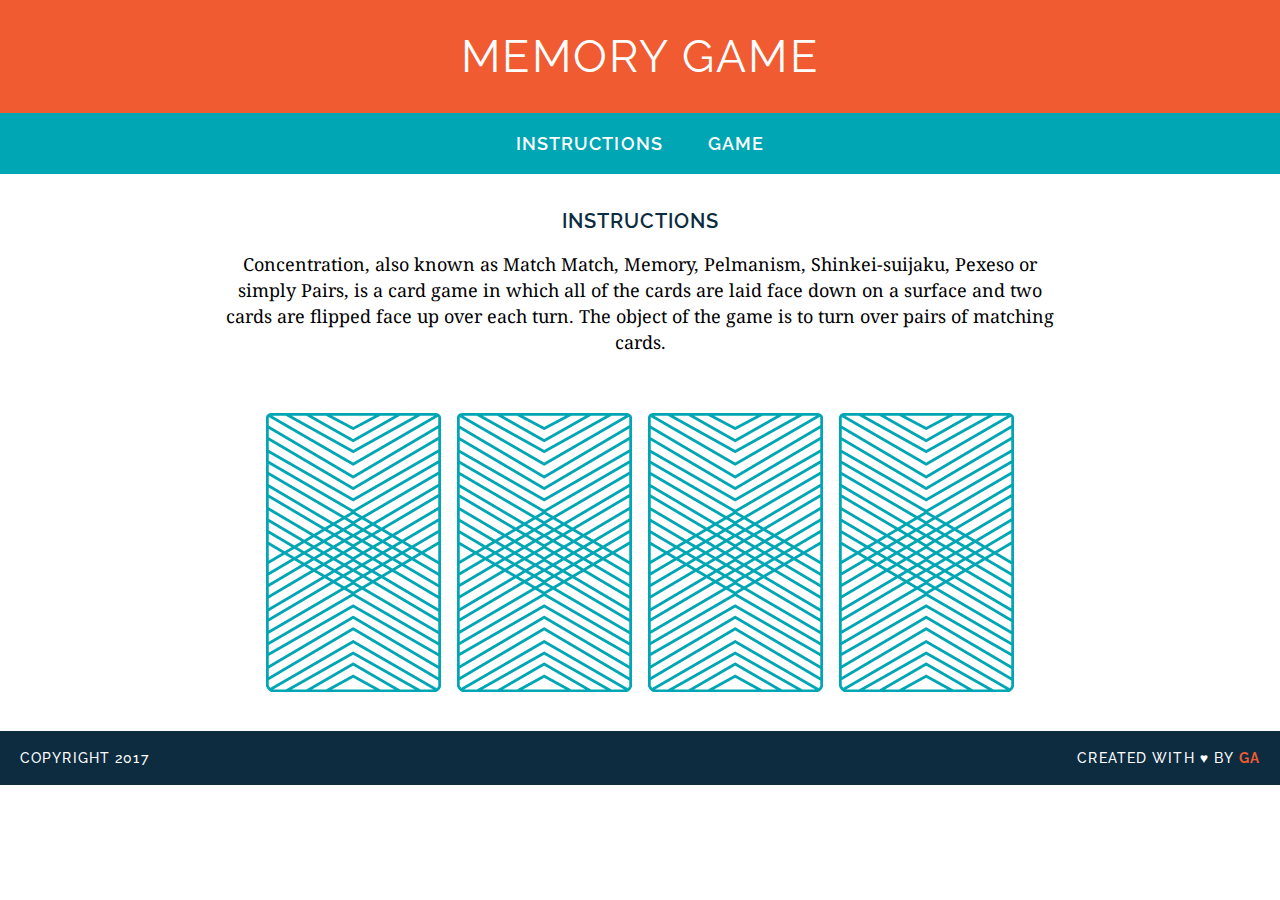
<file: memory-game-GA/index.html>
<!DOCTYPE html>
<html lang="en">
<head>
	<meta charset="UTF-8">
	<title>Memory Card Game</title>
	<link href="https://fonts.googleapis.com/css?family=Droid+Serif|Raleway:400,500,600,700" rel="stylesheet">
	<link rel="stylesheet" href="css/style.css">
</head>
<body>

	<header>
		<h1>Memory Game</h1>
	</header>

	<nav>
		<a href="#">Instructions</a>
		<a href="#">Game</a>
	</nav>


	<main>
		<h2>Instructions</h2>

		<p>
			Concentration, also known as Match Match, Memory, Pelmanism, Shinkei-suijaku, Pexeso or simply Pairs, is a card game in which all of the cards are laid face down on a surface and two cards are flipped face up over each turn. The object of the game is to turn over pairs of matching cards.
		</p>

		<div id="game-board" class="board clearfix">
		</div>
	</main>

	<footer class="clearfix">
		<p class="copyright">Copyright 2017</p>
		<p class="message">Created with &hearts; by <span class="name">GA</span></p>
	</footer>

	<script src="js/main.js"></script>
</body>
</html>
</file>
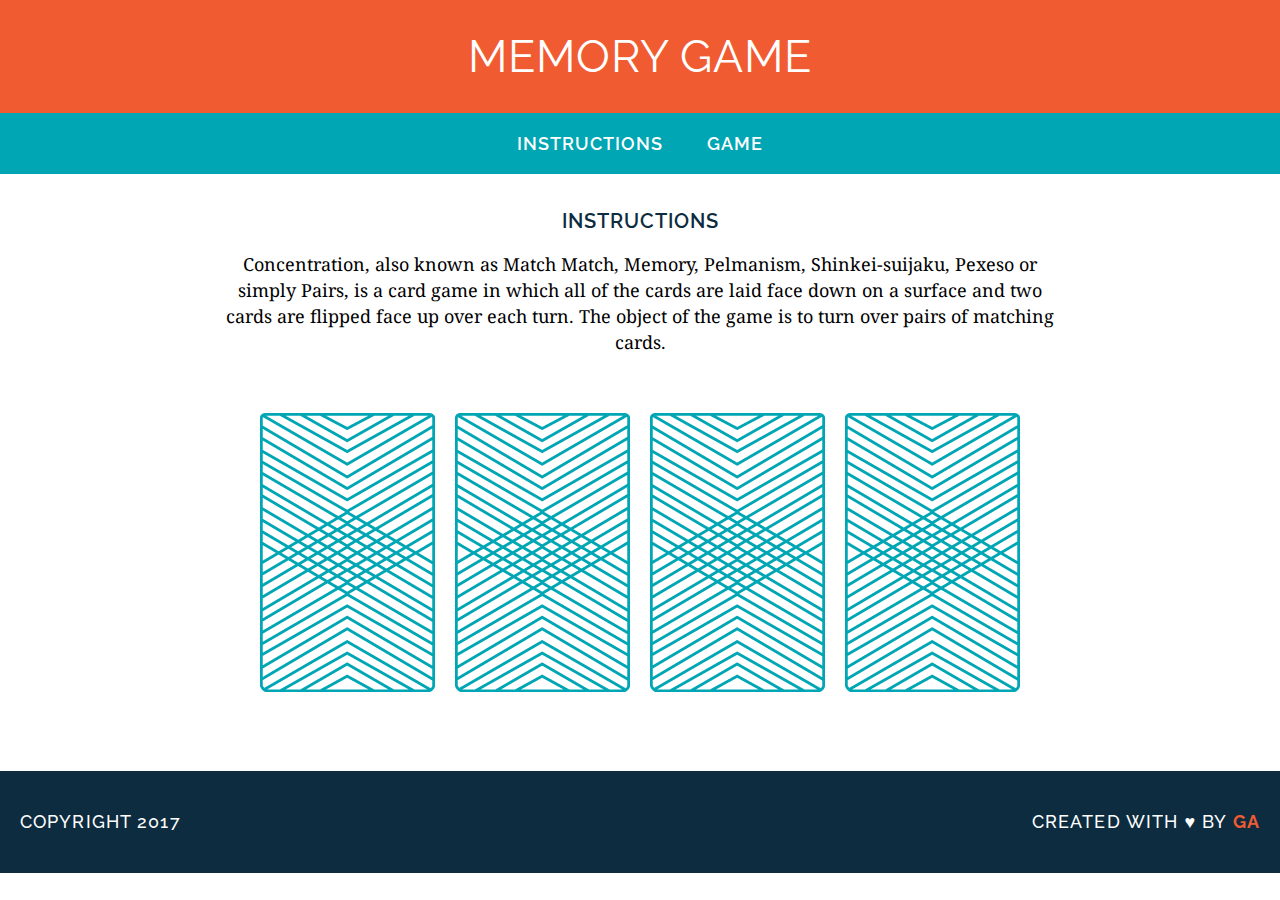
<file: memory_game/index.html>
<!DOCTYPE html>
<html>
<head>
	<title>Memory Card Game</title>
	<link href="css/style.css" rel="stylesheet" type="text/css">
	<link href="https://fonts.googleapis.com/css?family=Droid+Serif|Raleway:400,500,600,700" rel="stylesheet">
</head>
<body>
	
	<header>
		<h1>Memory Game</h1>
	</header>
	<nav>
		<a href="#">Instructions</a>
		<a href="#">Game</a>
	</nav>
	
	<main>	
		<h2>Instructions</h2>

		<p>Concentration, also known as Match Match, Memory, Pelmanism, Shinkei-suijaku, Pexeso or simply Pairs, is a card game in which all of the cards are laid face down on a surface and two cards are flipped face up over each turn. The object of the game is to turn over pairs of matching cards.</p>

		<div>
			<img src="images/back.png" alt="Queen of Diamonds">
			<img src="images/back.png" alt="Queen of Hearts">
			<img src="images/back.png" alt="King of Diamonds">
			<img src="images/back.png" alt="King of Hearts">
		</div>
	</main>

	<footer class="clearfix">
		<p class="copyright">Copyright 2017</p>
		<p class="message">Created with &hearts; by <span class="name">GA</span></p>
	</footer>

</body>
</html>
</file>
<file: memory-game-GA/css/style.css>
/* =============================
GENERAL STYLES 
================================ */
body {
  font-family: "Raleway", sans-serif;
  text-align: center;
  font-size: 18px;
  -webkit-font-smoothing: antialiased;
  margin: 0;
}

.clearfix:after {
  visibility: hidden;
  display: block;
  content: " ";
  clear: both;
  height: 0;
  font-size: 0;
}

/* =============================
TYPOGRAPHY
================================ */
h1, h2 {
  text-transform: uppercase;
}

h1 {
  color: white;
  font-size: 45px;
  margin: 0;
  font-weight: 400;
  letter-spacing: 0.05em;
}

h2 {
  color: #0D2C40;
  letter-spacing: 0.05em;
  font-weight: 600;
  font-size: 20px;
}

p {
  font-family: "Droid Serif", serif;
  line-height: 26px;
}

a {
  color: white;
  text-decoration: none;
  text-transform: uppercase;
  font-weight: 600;
  letter-spacing: .06em;

  margin: 0 20px;
  /* For hover style transition (bonus) */
  border-bottom: 2px solid transparent;
/*   transition: all .3s ease-in-out; */
}

a:hover {
  border-bottom: 2px solid white;
}
/* =============================
HEADER
================================ */
header {
  background-color: #F15B31;
  padding: 30px 20px;
}

/* =============================
NAV
================================ */
nav {
  background-color: #00A6B3;
  padding: 20px 0;
}

/* =============================
MAIN SECTION
================================ */

main {
  width: 850px;
  margin: 35px auto;
}


/* =============================
GAME BOARD
================================ */
img {
  margin: 40px 8px 0;
}

/* =============================
FOOTER
================================ */
footer {
  text-transform: uppercase;
  padding: 0 20px;
  background-color: #0D2C40;
  color: white;
  font-size: 14px;
  letter-spacing: .08em;
  font-weight: 500;

}

.copyright {
  float: left;
  font-family: "Raleway", sans-serif;
}

.message {
  float: right;
  font-family: "Raleway", sans-serif;
}

.name {
  color: #F15B31;
  font-weight: bold;
}
</file>
<file: memory_game/css/style.css>
body {
	text-align: center;
	margin: 0;
}

h1, h2, a {
	text-transform: uppercase;
}

a {
	font-family: Raleway, sans-serif;
	color: #FFFFFF;
	letter-spacing: 1px;
	font-weight: 600;
	font-size: 18px;
	text-decoration: none;
	margin: auto 20px;
	border-bottom: 2px solid transparent;
}

a:hover {
	border-bottom: 2px solid white;
}

h2 {
	font-family: Raleway, sans-serif;
	color: #0D2C40;
	letter-spacing: 1px;
	font-weight: 600;
	font-size: 20px;
}

p {
	font-family: "Droid Serif", sans-serif;
	line-height: 26px;
	font-size: 18px;
}

h1 {
	font-family: Raleway, sans-serif;
	letter-spacing: 1px;
	font-weight: 400;
	font-size: 45px;
	margin: 0;
}

header {
	background-color: #F15B31;
	color: #FFFFFF;
	padding: 30px 20px;
}

nav {
	background-color: #00A6B3;
	color: #FFFFFF;
	padding: 20px;
}

main {
	width: 850px;
	margin: 35px auto;
}

img {
	margin: 40px 8px;
}

footer {
	text-transform: uppercase;
	padding: 20px;
	background: #0D2C40;
	color: white;
	font-size: 14px;
	letter-spacing: .08em;
	font-weight: 500;
}

.copyright {
	font-family: Raleway, sans-serif;
	float: left;
}

.message {
	font-family: Raleway, sans-serif;
	float: right;
}

.clearfix:after {
	visibility: hidden;
	display: block;
	content: " ";
	clear: both;
	height: 0;
	font-size: 0;
}

.name {
	color: #F15B31;
	font-weight: 700;
}
</file>
